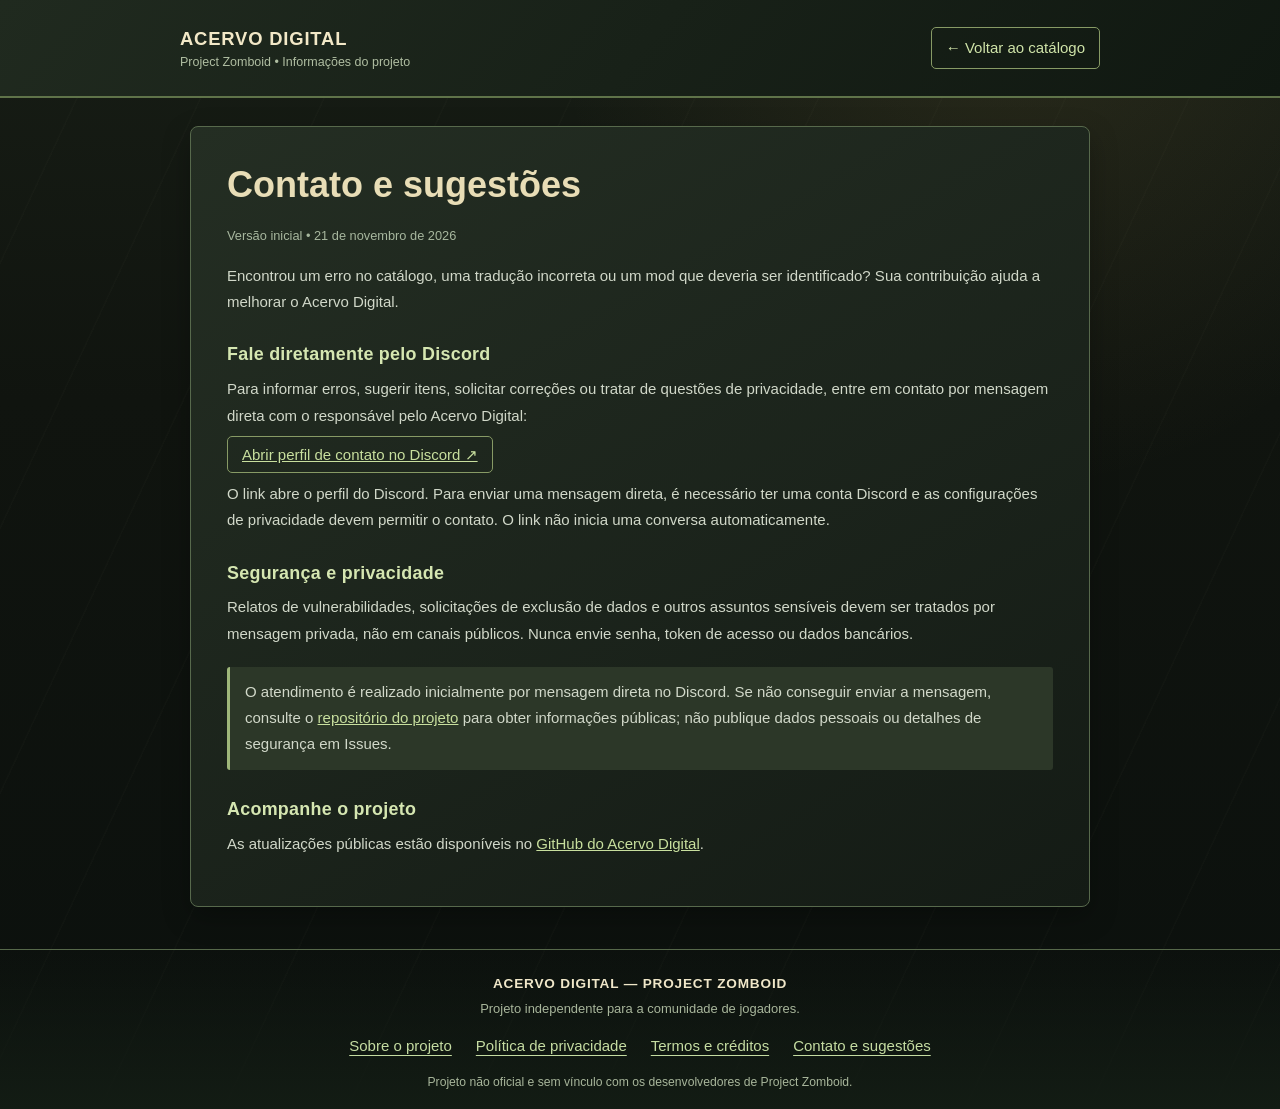
<file: contato.html>
<!doctype html>
<html lang="pt-BR"><head><meta charset="utf-8"><meta name="viewport" content="width=device-width, initial-scale=1"><meta name="theme-color" content="#151c15"><meta name="description" content="Contato e sugestões — Acervo Digital, catálogo independente de Project Zomboid."><title>Contato e sugestões | Acervo Digital</title><link rel="icon" type="image/png" href="assets/favicon-acervo.png"><link rel="stylesheet" href="css/base.css"><link rel="stylesheet" href="css/tema-sobrevivencia.css"><link rel="stylesheet" href="css/institucional.css"></head>
<body><header class="institucional-topo"><div class="institucional-topo-inner"><div><strong>ACERVO DIGITAL</strong><small>Project Zomboid • Informações do projeto</small></div><a class="institucional-voltar" href="index.html">← Voltar ao catálogo</a></div></header>
<main class="institucional-container"><article class="institucional-painel"><h1>Contato e sugestões</h1><p class="institucional-data">Versão inicial • 21 de novembro de 2026</p>
<p>Encontrou um erro no catálogo, uma tradução incorreta ou um mod que deveria ser identificado? Sua contribuição ajuda a melhorar o Acervo Digital.</p>
<h2>Fale diretamente pelo Discord</h2><p>Para informar erros, sugerir itens, solicitar correções ou tratar de questões de privacidade, entre em contato por mensagem direta com o responsável pelo Acervo Digital:</p>
<p><a class="institucional-voltar" href="https://discord.com/users/290547007821709312" target="_blank" rel="noopener noreferrer">Abrir perfil de contato no Discord ↗</a></p>
<p>O link abre o perfil do Discord. Para enviar uma mensagem direta, é necessário ter uma conta Discord e as configurações de privacidade devem permitir o contato. O link não inicia uma conversa automaticamente.</p>
<h2>Segurança e privacidade</h2><p>Relatos de vulnerabilidades, solicitações de exclusão de dados e outros assuntos sensíveis devem ser tratados por mensagem privada, não em canais públicos. Nunca envie senha, token de acesso ou dados bancários.</p>
<p class="institucional-aviso">O atendimento é realizado inicialmente por mensagem direta no Discord. Se não conseguir enviar a mensagem, consulte o <a href="https://github.com/Ayache86/acervo-digital-project-zomboid" target="_blank" rel="noopener noreferrer">repositório do projeto</a> para obter informações públicas; não publique dados pessoais ou detalhes de segurança em Issues.</p>
<h2>Acompanhe o projeto</h2><p>As atualizações públicas estão disponíveis no <a href="https://github.com/Ayache86/acervo-digital-project-zomboid" target="_blank" rel="noopener noreferrer">GitHub do Acervo Digital</a>.</p></article></main>
<footer class="rodape-institucional"><div class="rodape-institucional-marca"><strong>ACERVO DIGITAL — PROJECT ZOMBOID</strong><span>Projeto independente para a comunidade de jogadores.</span></div><nav class="rodape-institucional-links" aria-label="Links institucionais"><a href="sobre.html">Sobre o projeto</a><a href="privacidade.html">Política de privacidade</a><a href="termos-e-creditos.html">Termos e créditos</a><a href="contato.html">Contato e sugestões</a></nav><p class="rodape-institucional-nota">Projeto não oficial e sem vínculo com os desenvolvedores de Project Zomboid.</p></footer></body></html>
</file>
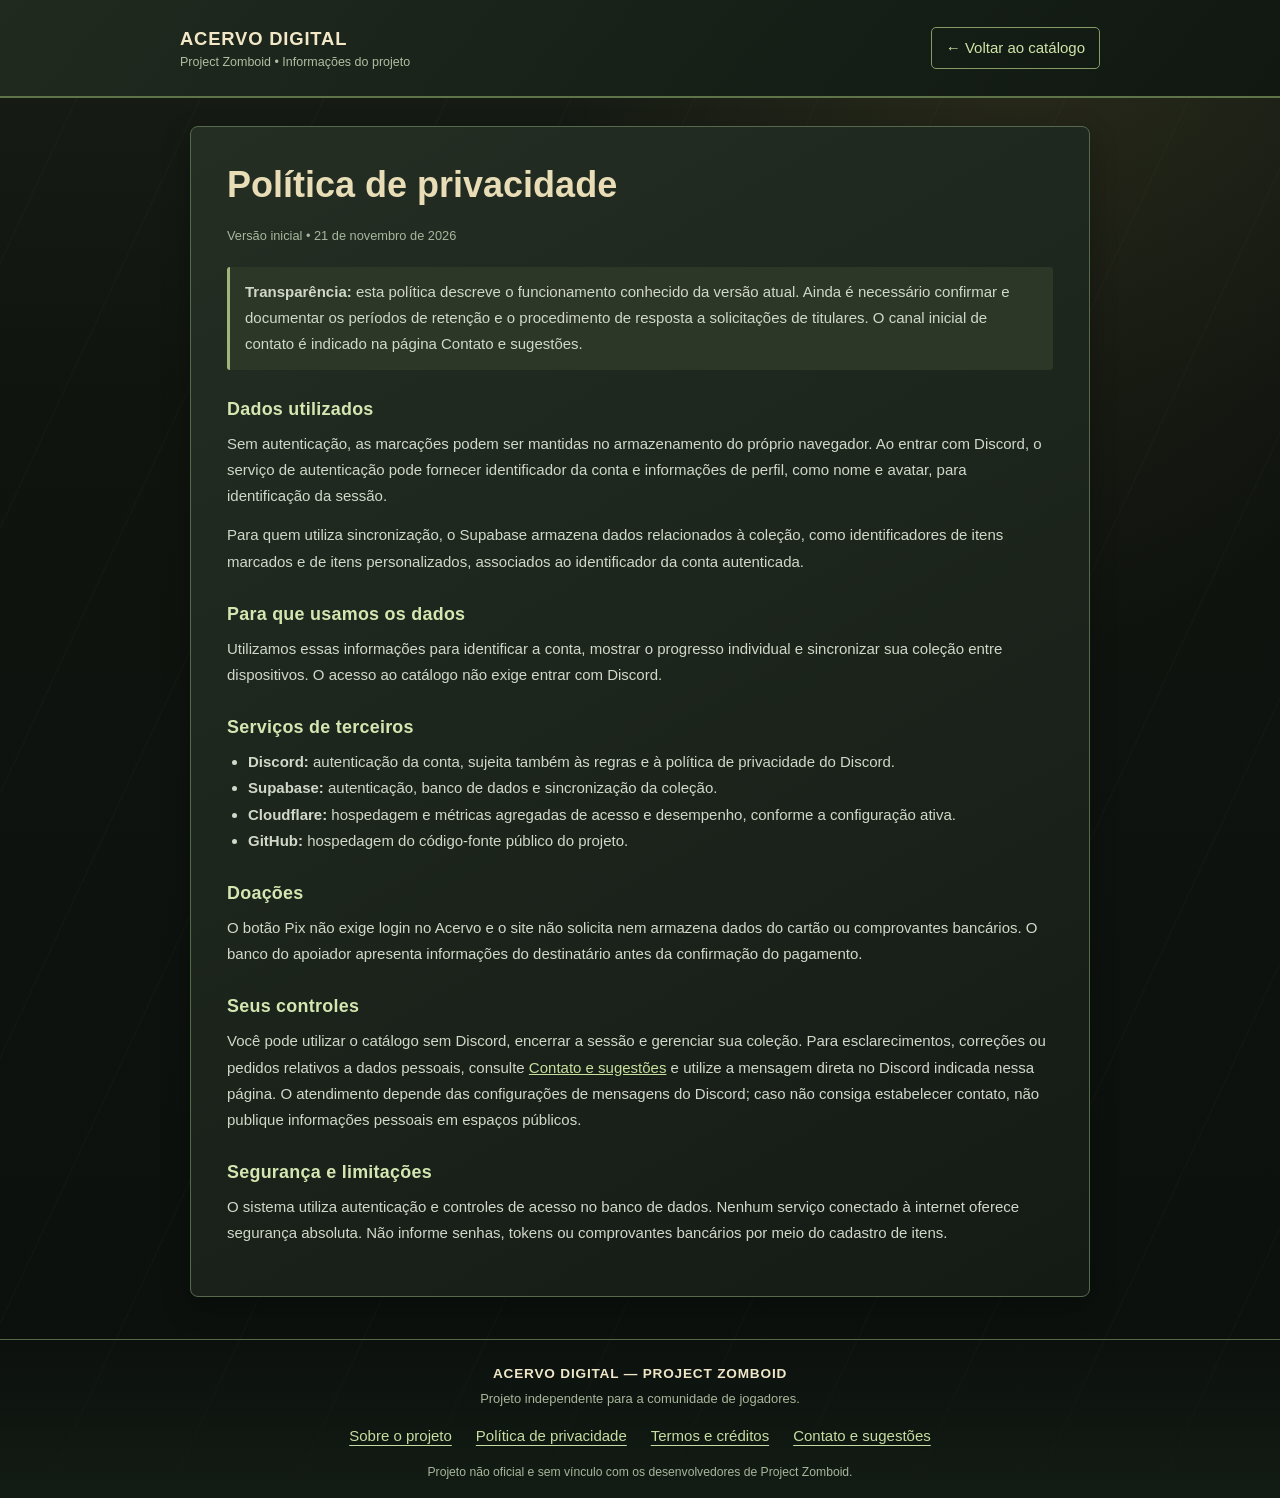
<file: privacidade.html>
<!doctype html>
<html lang="pt-BR"><head><meta charset="utf-8"><meta name="viewport" content="width=device-width, initial-scale=1"><meta name="theme-color" content="#151c15"><meta name="description" content="Política de privacidade — Acervo Digital, catálogo independente de Project Zomboid."><title>Política de privacidade | Acervo Digital</title><link rel="icon" type="image/png" href="assets/favicon-acervo.png"><link rel="stylesheet" href="css/base.css"><link rel="stylesheet" href="css/tema-sobrevivencia.css"><link rel="stylesheet" href="css/institucional.css"></head>
<body><header class="institucional-topo"><div class="institucional-topo-inner"><div><strong>ACERVO DIGITAL</strong><small>Project Zomboid • Informações do projeto</small></div><a class="institucional-voltar" href="index.html">← Voltar ao catálogo</a></div></header>
<main class="institucional-container"><article class="institucional-painel"><h1>Política de privacidade</h1><p class="institucional-data">Versão inicial • 21 de novembro de 2026</p>
<p class="institucional-aviso"><strong>Transparência:</strong> esta política descreve o funcionamento conhecido da versão atual. Ainda é necessário confirmar e documentar os períodos de retenção e o procedimento de resposta a solicitações de titulares. O canal inicial de contato é indicado na página Contato e sugestões.</p>
<h2>Dados utilizados</h2><p>Sem autenticação, as marcações podem ser mantidas no armazenamento do próprio navegador. Ao entrar com Discord, o serviço de autenticação pode fornecer identificador da conta e informações de perfil, como nome e avatar, para identificação da sessão.</p>
<p>Para quem utiliza sincronização, o Supabase armazena dados relacionados à coleção, como identificadores de itens marcados e de itens personalizados, associados ao identificador da conta autenticada.</p>
<h2>Para que usamos os dados</h2><p>Utilizamos essas informações para identificar a conta, mostrar o progresso individual e sincronizar sua coleção entre dispositivos. O acesso ao catálogo não exige entrar com Discord.</p>
<h2>Serviços de terceiros</h2><ul><li><strong>Discord:</strong> autenticação da conta, sujeita também às regras e à política de privacidade do Discord.</li><li><strong>Supabase:</strong> autenticação, banco de dados e sincronização da coleção.</li><li><strong>Cloudflare:</strong> hospedagem e métricas agregadas de acesso e desempenho, conforme a configuração ativa.</li><li><strong>GitHub:</strong> hospedagem do código-fonte público do projeto.</li></ul>
<h2>Doações</h2><p>O botão Pix não exige login no Acervo e o site não solicita nem armazena dados do cartão ou comprovantes bancários. O banco do apoiador apresenta informações do destinatário antes da confirmação do pagamento.</p>
<h2>Seus controles</h2><p>Você pode utilizar o catálogo sem Discord, encerrar a sessão e gerenciar sua coleção. Para esclarecimentos, correções ou pedidos relativos a dados pessoais, consulte <a href="contato.html">Contato e sugestões</a> e utilize a mensagem direta no Discord indicada nessa página. O atendimento depende das configurações de mensagens do Discord; caso não consiga estabelecer contato, não publique informações pessoais em espaços públicos.</p>
<h2>Segurança e limitações</h2><p>O sistema utiliza autenticação e controles de acesso no banco de dados. Nenhum serviço conectado à internet oferece segurança absoluta. Não informe senhas, tokens ou comprovantes bancários por meio do cadastro de itens.</p></article></main>
<footer class="rodape-institucional"><div class="rodape-institucional-marca"><strong>ACERVO DIGITAL — PROJECT ZOMBOID</strong><span>Projeto independente para a comunidade de jogadores.</span></div><nav class="rodape-institucional-links" aria-label="Links institucionais"><a href="sobre.html">Sobre o projeto</a><a href="privacidade.html">Política de privacidade</a><a href="termos-e-creditos.html">Termos e créditos</a><a href="contato.html">Contato e sugestões</a></nav><p class="rodape-institucional-nota">Projeto não oficial e sem vínculo com os desenvolvedores de Project Zomboid.</p></footer></body></html>
</file>
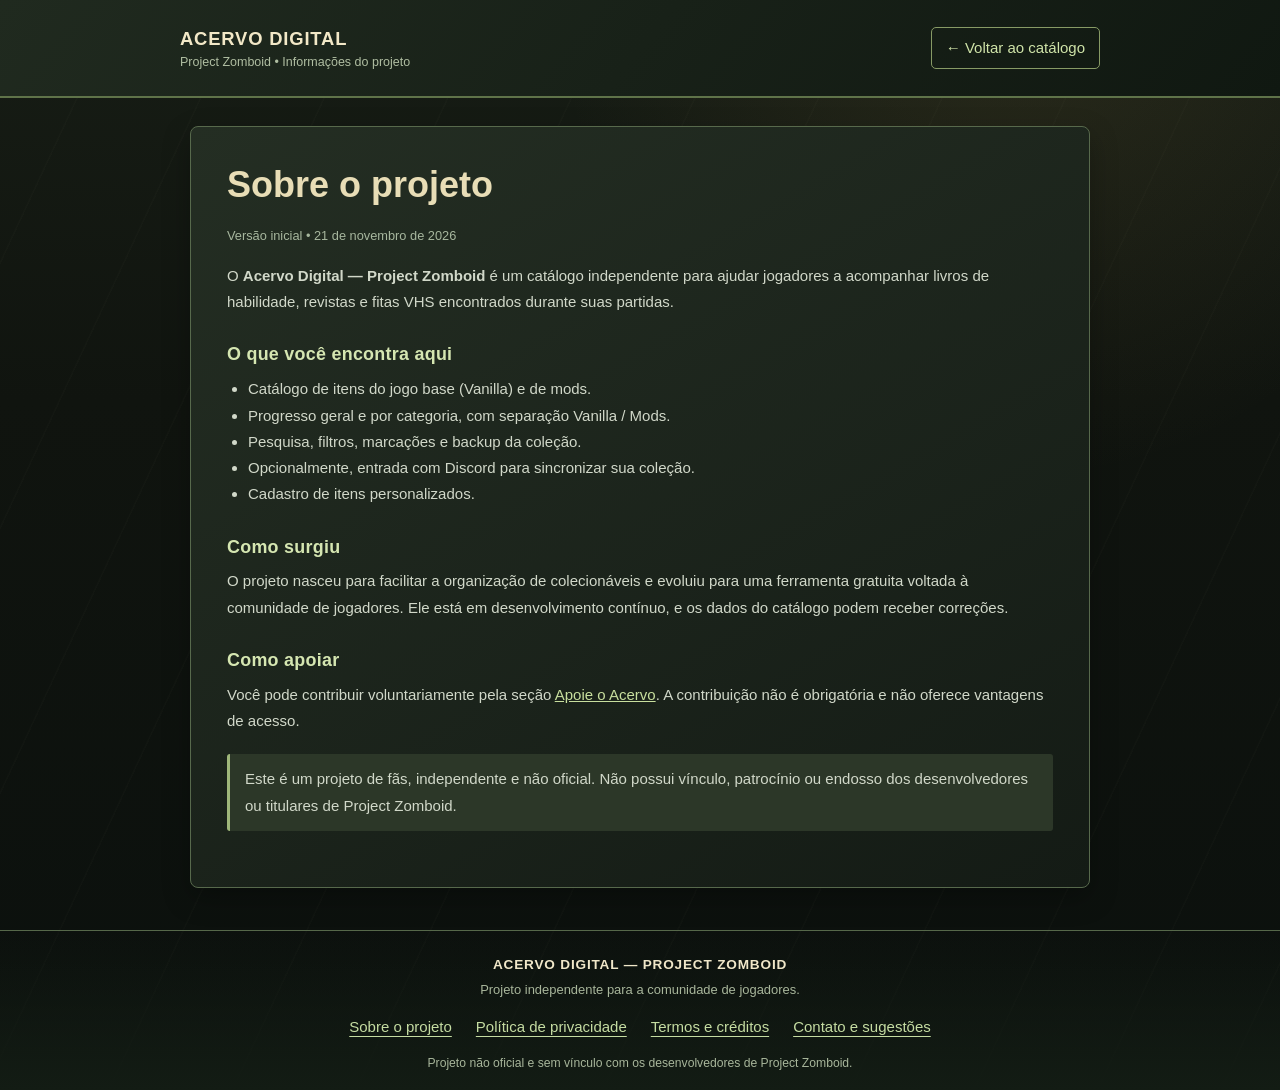
<file: sobre.html>
<!doctype html>
<html lang="pt-BR"><head><meta charset="utf-8"><meta name="viewport" content="width=device-width, initial-scale=1"><meta name="theme-color" content="#151c15"><meta name="description" content="Sobre o projeto — Acervo Digital, catálogo independente de Project Zomboid."><title>Sobre o projeto | Acervo Digital</title><link rel="icon" type="image/png" href="assets/favicon-acervo.png"><link rel="stylesheet" href="css/base.css"><link rel="stylesheet" href="css/tema-sobrevivencia.css"><link rel="stylesheet" href="css/institucional.css"></head>
<body><header class="institucional-topo"><div class="institucional-topo-inner"><div><strong>ACERVO DIGITAL</strong><small>Project Zomboid • Informações do projeto</small></div><a class="institucional-voltar" href="index.html">← Voltar ao catálogo</a></div></header>
<main class="institucional-container"><article class="institucional-painel"><h1>Sobre o projeto</h1><p class="institucional-data">Versão inicial • 21 de novembro de 2026</p>
<p>O <strong>Acervo Digital — Project Zomboid</strong> é um catálogo independente para ajudar jogadores a acompanhar livros de habilidade, revistas e fitas VHS encontrados durante suas partidas.</p>
<h2>O que você encontra aqui</h2>
<ul><li>Catálogo de itens do jogo base (Vanilla) e de mods.</li><li>Progresso geral e por categoria, com separação Vanilla / Mods.</li><li>Pesquisa, filtros, marcações e backup da coleção.</li><li>Opcionalmente, entrada com Discord para sincronizar sua coleção.</li><li>Cadastro de itens personalizados.</li></ul>
<h2>Como surgiu</h2><p>O projeto nasceu para facilitar a organização de colecionáveis e evoluiu para uma ferramenta gratuita voltada à comunidade de jogadores. Ele está em desenvolvimento contínuo, e os dados do catálogo podem receber correções.</p>
<h2>Como apoiar</h2><p>Você pode contribuir voluntariamente pela seção <a href="index.html#apoie-acervo">Apoie o Acervo</a>. A contribuição não é obrigatória e não oferece vantagens de acesso.</p>
<p class="institucional-aviso">Este é um projeto de fãs, independente e não oficial. Não possui vínculo, patrocínio ou endosso dos desenvolvedores ou titulares de Project Zomboid.</p></article></main>
<footer class="rodape-institucional"><div class="rodape-institucional-marca"><strong>ACERVO DIGITAL — PROJECT ZOMBOID</strong><span>Projeto independente para a comunidade de jogadores.</span></div><nav class="rodape-institucional-links" aria-label="Links institucionais"><a href="sobre.html">Sobre o projeto</a><a href="privacidade.html">Política de privacidade</a><a href="termos-e-creditos.html">Termos e créditos</a><a href="contato.html">Contato e sugestões</a></nav><p class="rodape-institucional-nota">Projeto não oficial e sem vínculo com os desenvolvedores de Project Zomboid.</p></footer></body></html>
</file>
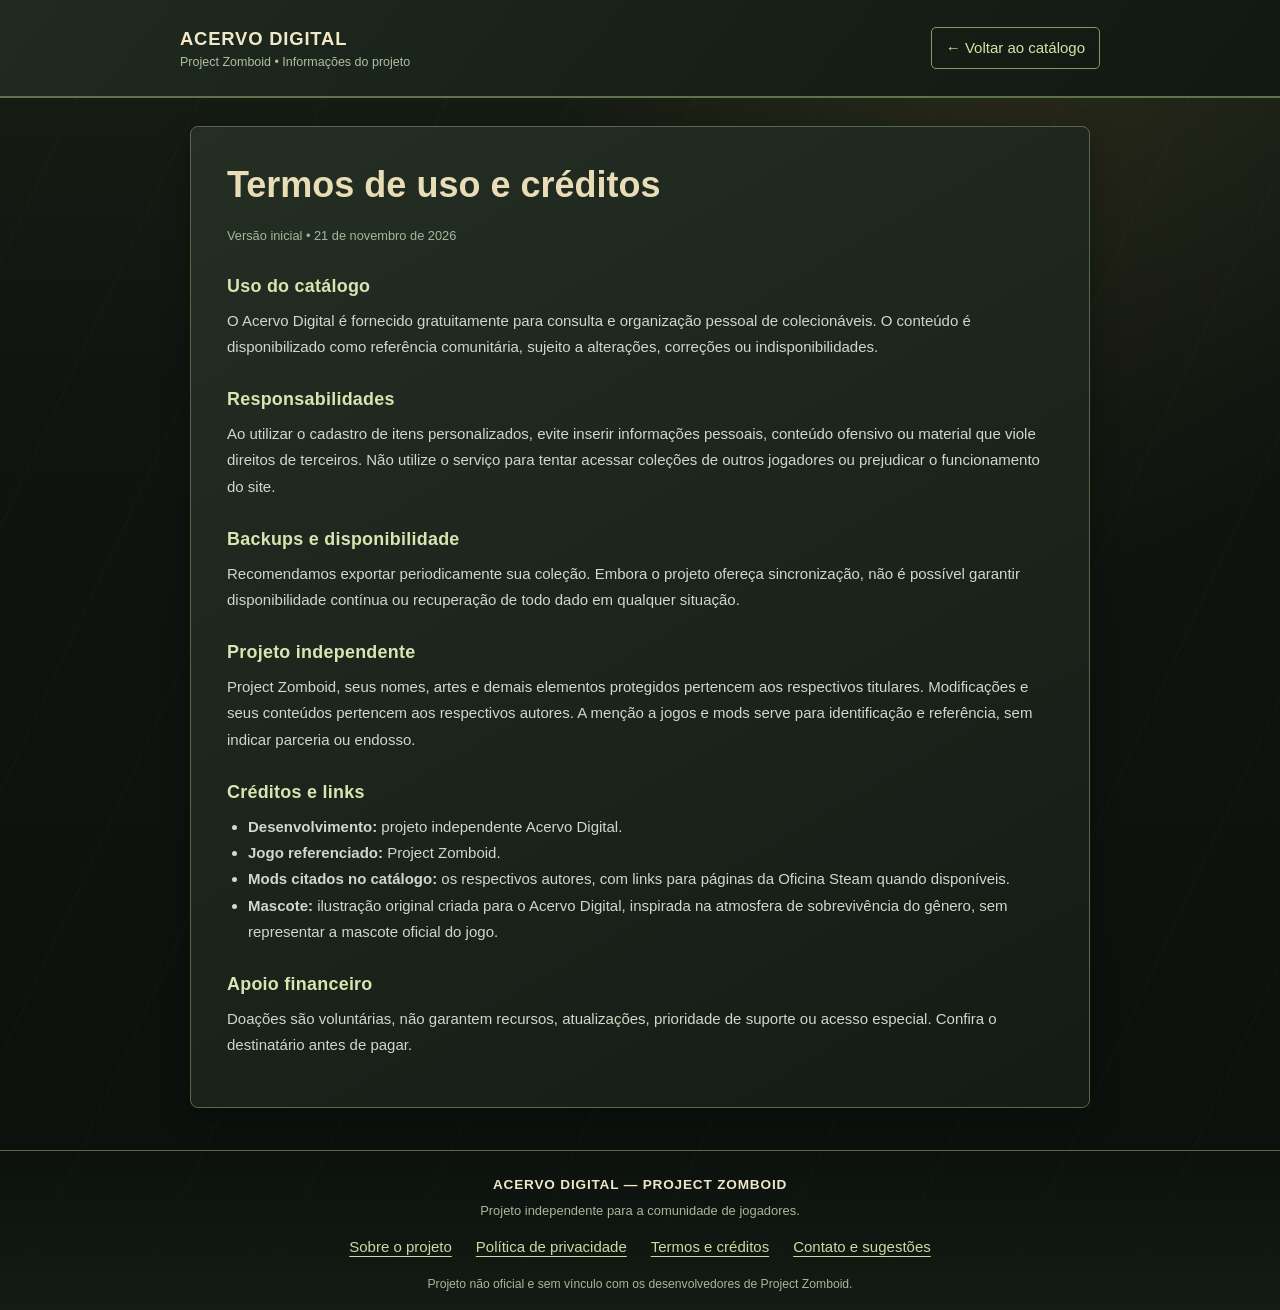
<file: termos-e-creditos.html>
<!doctype html>
<html lang="pt-BR"><head><meta charset="utf-8"><meta name="viewport" content="width=device-width, initial-scale=1"><meta name="theme-color" content="#151c15"><meta name="description" content="Termos de uso e créditos — Acervo Digital, catálogo independente de Project Zomboid."><title>Termos de uso e créditos | Acervo Digital</title><link rel="icon" type="image/png" href="assets/favicon-acervo.png"><link rel="stylesheet" href="css/base.css"><link rel="stylesheet" href="css/tema-sobrevivencia.css"><link rel="stylesheet" href="css/institucional.css"></head>
<body><header class="institucional-topo"><div class="institucional-topo-inner"><div><strong>ACERVO DIGITAL</strong><small>Project Zomboid • Informações do projeto</small></div><a class="institucional-voltar" href="index.html">← Voltar ao catálogo</a></div></header>
<main class="institucional-container"><article class="institucional-painel"><h1>Termos de uso e créditos</h1><p class="institucional-data">Versão inicial • 21 de novembro de 2026</p>
<h2>Uso do catálogo</h2><p>O Acervo Digital é fornecido gratuitamente para consulta e organização pessoal de colecionáveis. O conteúdo é disponibilizado como referência comunitária, sujeito a alterações, correções ou indisponibilidades.</p>
<h2>Responsabilidades</h2><p>Ao utilizar o cadastro de itens personalizados, evite inserir informações pessoais, conteúdo ofensivo ou material que viole direitos de terceiros. Não utilize o serviço para tentar acessar coleções de outros jogadores ou prejudicar o funcionamento do site.</p>
<h2>Backups e disponibilidade</h2><p>Recomendamos exportar periodicamente sua coleção. Embora o projeto ofereça sincronização, não é possível garantir disponibilidade contínua ou recuperação de todo dado em qualquer situação.</p>
<h2>Projeto independente</h2><p>Project Zomboid, seus nomes, artes e demais elementos protegidos pertencem aos respectivos titulares. Modificações e seus conteúdos pertencem aos respectivos autores. A menção a jogos e mods serve para identificação e referência, sem indicar parceria ou endosso.</p>
<h2>Créditos e links</h2><ul><li><strong>Desenvolvimento:</strong> projeto independente Acervo Digital.</li><li><strong>Jogo referenciado:</strong> Project Zomboid.</li><li><strong>Mods citados no catálogo:</strong> os respectivos autores, com links para páginas da Oficina Steam quando disponíveis.</li><li><strong>Mascote:</strong> ilustração original criada para o Acervo Digital, inspirada na atmosfera de sobrevivência do gênero, sem representar a mascote oficial do jogo.</li></ul>
<h2>Apoio financeiro</h2><p>Doações são voluntárias, não garantem recursos, atualizações, prioridade de suporte ou acesso especial. Confira o destinatário antes de pagar.</p></article></main>
<footer class="rodape-institucional"><div class="rodape-institucional-marca"><strong>ACERVO DIGITAL — PROJECT ZOMBOID</strong><span>Projeto independente para a comunidade de jogadores.</span></div><nav class="rodape-institucional-links" aria-label="Links institucionais"><a href="sobre.html">Sobre o projeto</a><a href="privacidade.html">Política de privacidade</a><a href="termos-e-creditos.html">Termos e créditos</a><a href="contato.html">Contato e sugestões</a></nav><p class="rodape-institucional-nota">Projeto não oficial e sem vínculo com os desenvolvedores de Project Zomboid.</p></footer></body></html>
</file>
<file: css/base.css>
:root{color-scheme:dark;--bg:#07121a;--panel:#0d202b;--panel2:#122b36;--border:#225566;--neon:#27d8e7;--ink:#edfaff;--muted:#95b2bd;--good:#58e0ae;--danger:#ffb8a9;font-family:Inter,'Segoe UI',Arial,sans-serif}*{box-sizing:border-box}body{margin:0;background:radial-gradient(ellipse at 30% -20%,#123e4e 0%,transparent 50%),var(--bg);color:var(--ink);font-size:15px;line-height:1.5}button,input,select{font:inherit}button{cursor:pointer}button:focus-visible,input:focus-visible,select:focus-visible{outline:2px solid var(--neon);outline-offset:2px}h1,h2,p{margin:0}h2{font-size:1.3rem}p{color:var(--muted)}.sr-only{position:absolute!important;height:1px;width:1px;overflow:hidden;clip:rect(0,0,0,0);white-space:nowrap}
</file>
<file: css/tema-sobrevivencia.css>
/* Acervo Digital — Project Zomboid | Identidade visual experimental
   Branch: feat/identidade-visual | Iteracao 1
   Apenas apresentacao. Nenhum ID, evento, dado ou regra de autenticacao e alterado.
*/
:root {
  --bg:#10140f;
  --panel:#1a2118;
  --panel2:#242d20;
  --border:#536448;
  --neon:#b3c775;
  --ink:#f0eada;
  --muted:#b8bea8;
  --good:#a7cc73;
  --danger:#ffb6a1;
  --survival-gold:#c8ad75;
  --survival-rust:#994b3a;
  font-family:'Segoe UI',Tahoma,Arial,sans-serif;
}
html {scrollbar-color:#5a6947 #111711}
body {
  background:
    radial-gradient(ellipse at 80% -5%,rgba(151,126,66,.16),transparent 33%),
    repeating-linear-gradient(115deg,transparent 0 110px,rgba(205,202,160,.018) 111px 112px),
    linear-gradient(180deg,#171d15 0,#10140f 400px,#0b100d 100%);
  color:var(--ink);
}
.topbar {
  position:relative;
  background:
    linear-gradient(90deg,rgba(10,15,10,.96),rgba(19,26,16,.9) 52%,rgba(11,15,12,.96)),
    repeating-linear-gradient(90deg,rgba(158,156,112,.1) 0 1px,transparent 1px 80px);
  border-bottom:3px solid #6e784b;
  box-shadow:0 8px 24px #0008,inset 0 -1px 0 #b7b38b44;
}
.topbar::after {
  content:'';position:absolute;inset:auto 0 0;height:5px;pointer-events:none;
  background:repeating-linear-gradient(90deg,transparent 0 28px,rgba(169,184,105,.24) 28px 29px);
}
.topbar-inner {max-width:1320px;min-height:124px;gap:20px}
.logo-icon {
  display:grid;place-items:center;width:68px;height:68px;padding:0;
  color:#e6d7ab;border:2px solid #8b9567;border-radius:5px;
  background:linear-gradient(145deg,#374331,#151b15);
  box-shadow:inset 0 0 0 4px #151c17,0 3px 12px #0008;
  transform:none;font-size:34px;font-weight:900;
}
.eyebrow {color:#c6b077;font-size:.7rem;letter-spacing:.16em}
.topbar h1 {font-family:Impact,'Arial Narrow','Segoe UI',sans-serif;font-weight:800;letter-spacing:.035em;text-shadow:2px 3px 1px #0009;font-size:clamp(1.5rem,2.45vw,2.25rem)}
.topbar h1 span {color:#a7bc78}
.discord-auth-name {color:#f4edda}
.discord-auth-avatar {border:2px solid #8ca661}
.discord-auth-message {color:#adb99f}
.discord-auth-btn {background:#52643d;border-color:#879d62;color:#fff6df;border-radius:4px}
.discord-auth-btn:hover:not(:disabled){background:#677e4e}
.discord-auth-signed-in .discord-auth-btn{background:#252d24;border-color:#69775b}
.container {max-width:1320px;padding-top:30px}
h2 {font-family:'Arial Narrow','Segoe UI',sans-serif;letter-spacing:.015em;font-weight:800}
.intro {border-left:5px solid #8c9e5c;padding-left:16px;margin-bottom:20px}
.intro h2 {font-size:clamp(1.35rem,2vw,1.7rem);text-transform:uppercase;color:#f3ecd9}
.intro p {color:#bfc6b0}
.status {color:#b7d589}
.cloud-sync-banner {
  border:1px solid #778c55;border-left:5px solid #a6c372;border-radius:4px;
  background:linear-gradient(110deg,#252f1d,#171f17);
  color:#d9e8ba;box-shadow:inset 0 1px 0 #ffffff0d;
}
.dashboard-v44 {gap:14px;margin-bottom:24px}
.dashboard-main,.dashboard-category,.panel {
  border:1px solid #4e6045;border-radius:5px;
  background:
    repeating-linear-gradient(124deg,transparent 0 44px,rgba(199,198,151,.012) 44px 45px),
    linear-gradient(155deg,#222b20,#141b15);
  box-shadow:inset 0 1px 0 #ffffff12,0 4px 14px #0005;
}
.dashboard-main {border-left:5px solid #a1b76a;min-height:120px}
.dashboard-eyebrow {color:#d2c29a;font-size:.79rem;letter-spacing:.1em}
.dashboard-main strong,.dashboard-category strong {color:#b9d77a;text-shadow:0 2px 1px #000a}
.dashboard-main strong {font-size:clamp(2.3rem,4vw,3.1rem)}
.dashboard-category {position:relative;min-height:142px;padding:18px 20px;border-top:3px solid #697d4b}
.dashboard-category span {color:#e1d3aa;font-weight:800;text-transform:uppercase;letter-spacing:.03em}
.dashboard-category small,.dashboard-fraction {color:#c5cbb5}
.dashboard-track {height:11px;border:1px solid #56614e;background:repeating-linear-gradient(125deg,#101510 0 9px,#1c241b 9px 16px);border-radius:2px;box-shadow:inset 0 2px 3px #0009}
.dashboard-main .dashboard-track {height:17px;flex-basis:44%}
.dashboard-fill {background:linear-gradient(180deg,#d0df96,#819f50);border-radius:1px;box-shadow:inset 0 1px 0 #f8ffc355}
.panel {margin-bottom:22px}
.tabs {background:linear-gradient(180deg,#252e22,#1b231a);border-bottom:2px solid #718352}
.tab {padding:17px 22px;color:#c7c8b4;border-bottom:3px solid transparent;letter-spacing:.01em}
.tab:hover {background:#3a4630;color:#f2efd9}
.tab.active {color:#172016;border-color:#d2dc9b;background:linear-gradient(180deg,#b7c982,#899f5b);text-shadow:0 1px #eef8ae33}
.toolbar {background:#161e17;padding:16px}
input,select {border-color:#586b4d;background:#101711;color:#eee9d6;border-radius:4px}
input::placeholder {color:#9aa58c}
input:focus-visible,select:focus-visible,button:focus-visible {outline-color:#d6dd96}
.btn {background:#526340;border-color:#9aae72;border-radius:4px;color:#fff6de}
.btn:hover {background:#708553}
.btn.secondary {border-color:#738465;background:#273124;color:#e9e9d4}
.btn.secondary:hover {background:#394832}
.books-table th,.items-table th {background:#424d32;color:#f4e6bb;border-bottom-color:#a1a87d}
.books-table td,.items-table td {border-bottom-color:#3c4739}
.books-table tbody tr:nth-child(even),.items-table tbody tr:nth-child(even) {background:#222a21}
.books-table tbody tr:hover,.items-table tbody tr:hover {background:#313e2b}
.skill-sub,.item-sub,.item-detail,.help {color:#b8bea8}
.mark {border-color:#67745d;background:#151d16;color:#bfc6b1;border-radius:3px}
.mark:hover {border-color:#c6d88c}
.mark[aria-pressed="true"] {background:#6d874b;color:#f6ffd7;border-color:#c2d889;box-shadow:inset 0 1px 0 #ffffff24}
.item-icon-placeholder {background:#2b3529;border-color:#697a57;color:#bfd390}
.mark-with-icon[aria-pressed="true"] .item-icon-placeholder {border-color:#b7d67e}
.magazine-pagination {background:#232c21;border-color:#5a694d}
.magazine-page-status {color:#dedfc6}
.magazine-page-button,.magazine-group-button {background:#34432d;border-color:#728e59;color:#edeed6;border-radius:4px}
.magazine-page-button:hover:not(:disabled),.magazine-group-button:hover {background:#526542;border-color:#c4d58c}
.magazine-group-button.active {background:#819d56;color:#11190d;border-color:#c6d78f}
.vhs-card-v47 {border-color:#58684c;border-radius:4px;background:linear-gradient(145deg,#293227,#171f19)}
.wiki-link-v47 {color:#d2dba0}
.wiki-link-v47:hover,.wiki-link-v47:focus-visible {color:#fff2c1}
body:has(#tabMagazines.active) .items-table tbody tr {border-color:#58684c;border-radius:4px;background:#252d24}
.add-panel {border-top:3px solid #879a62}
.add-panel h2 {text-transform:uppercase}
footer {color:#aab39f;border-top:1px solid #485440;padding-top:20px;margin-top:12px}
@media(max-width:760px){.topbar-inner{min-height:100px;padding-top:16px;padding-bottom:16px}.logo-icon{width:54px;height:54px;font-size:28px}.topbar h1{font-size:1.4rem}.dashboard-main{min-height:0}.dashboard-category{min-height:0}.intro{padding-left:12px}.discord-auth{margin-top:8px}}
@media(max-width:550px){.container{padding-top:20px}.topbar h1{font-size:1.15rem}.eyebrow{font-size:.6rem}.dashboard-main,.dashboard-category{padding:15px}.toolbar{padding:12px}.tab{padding:14px}.logo-icon{width:44px;height:44px;font-size:23px}}
@media(prefers-reduced-motion:reduce){*,*::before,*::after{scroll-behavior:auto!important}}
</file>
<file: css/institucional.css>
/* ACERVO DIGITAL — Páginas institucionais / Rodapé, sem alterar o catálogo */
.rodape-institucional{margin-top:28px;padding:24px 12px 16px;text-align:center;border-top:1px solid #56684a;color:#bbc7ac;background:linear-gradient(180deg,transparent,#131c14 100%)}
.rodape-institucional-marca{display:flex;flex-direction:column;gap:5px}
.rodape-institucional-marca strong{font-size:.85rem;letter-spacing:.06em;color:#f0e7c9}
.rodape-institucional-marca span{font-size:.81rem;color:#a8b69b}
.rodape-institucional-links{display:flex;flex-wrap:wrap;justify-content:center;gap:8px 24px;margin:16px 0}
.rodape-institucional-links a,.institucional-links a{color:#c5dca2;text-decoration:underline;text-underline-offset:4px}
.rodape-institucional-links a:hover,.institucional-links a:hover{color:#f4ecd0}
.rodape-institucional-links a:focus-visible,.institucional-links a:focus-visible{outline:2px solid #c5dca2;outline-offset:3px}
.rodape-institucional-nota{margin:auto;max-width:780px;font-size:.76rem;line-height:1.6;color:#a8b69b}
.institucional-topo{padding:25px 16px;background:linear-gradient(130deg,#202a1f,#101811);border-bottom:2px solid #5f7349}
.institucional-topo-inner{max-width:920px;margin:auto;display:flex;gap:18px;align-items:center;justify-content:space-between}
.institucional-topo a{color:#d0e4a9;text-decoration:none}
.institucional-topo strong{display:block;color:#f2e8c7;font-size:1.15rem;letter-spacing:.045em}
.institucional-topo small{display:block;color:#b0bea2}
.institucional-voltar{padding:9px 14px;border:1px solid #879a65;border-radius:5px;white-space:nowrap}
.institucional-container{max-width:940px;margin:28px auto 42px;padding:0 20px}
.institucional-painel{padding:clamp(20px,4vw,36px);border:1px solid #57694c;border-radius:8px;background:linear-gradient(150deg,#242e23,#141b15);box-shadow:0 10px 28px #0004}
.institucional-painel h1{color:#e8ddb6;font-size:clamp(1.6rem,3.5vw,2.25rem);line-height:1.2;margin:0 0 18px}
.institucional-painel h2{color:#d5e6b1;font-size:1.12rem;margin:26px 0 8px}
.institucional-painel p,.institucional-painel li{color:#d1d8c9;line-height:1.75}
.institucional-painel p{margin:0 0 13px}
.institucional-painel ul{padding-left:21px;margin:0 0 15px}
.institucional-painel a{color:#c8df9e;overflow-wrap:anywhere}
.institucional-painel .institucional-aviso{padding:12px 15px;border-left:3px solid #9fb77a;background:#2c3728;border-radius:3px;margin:20px 0}
.institucional-data{font-size:.8rem;color:#a7b79e!important;margin:0 0 16px!important}
@media(max-width:550px){.rodape-institucional-links{gap:10px 16px}.rodape-institucional-links a{font-size:.85rem}.institucional-topo-inner{align-items:flex-start;flex-direction:column;gap:12px}.institucional-container{margin:16px auto 30px;padding:0 12px}}
</file>
